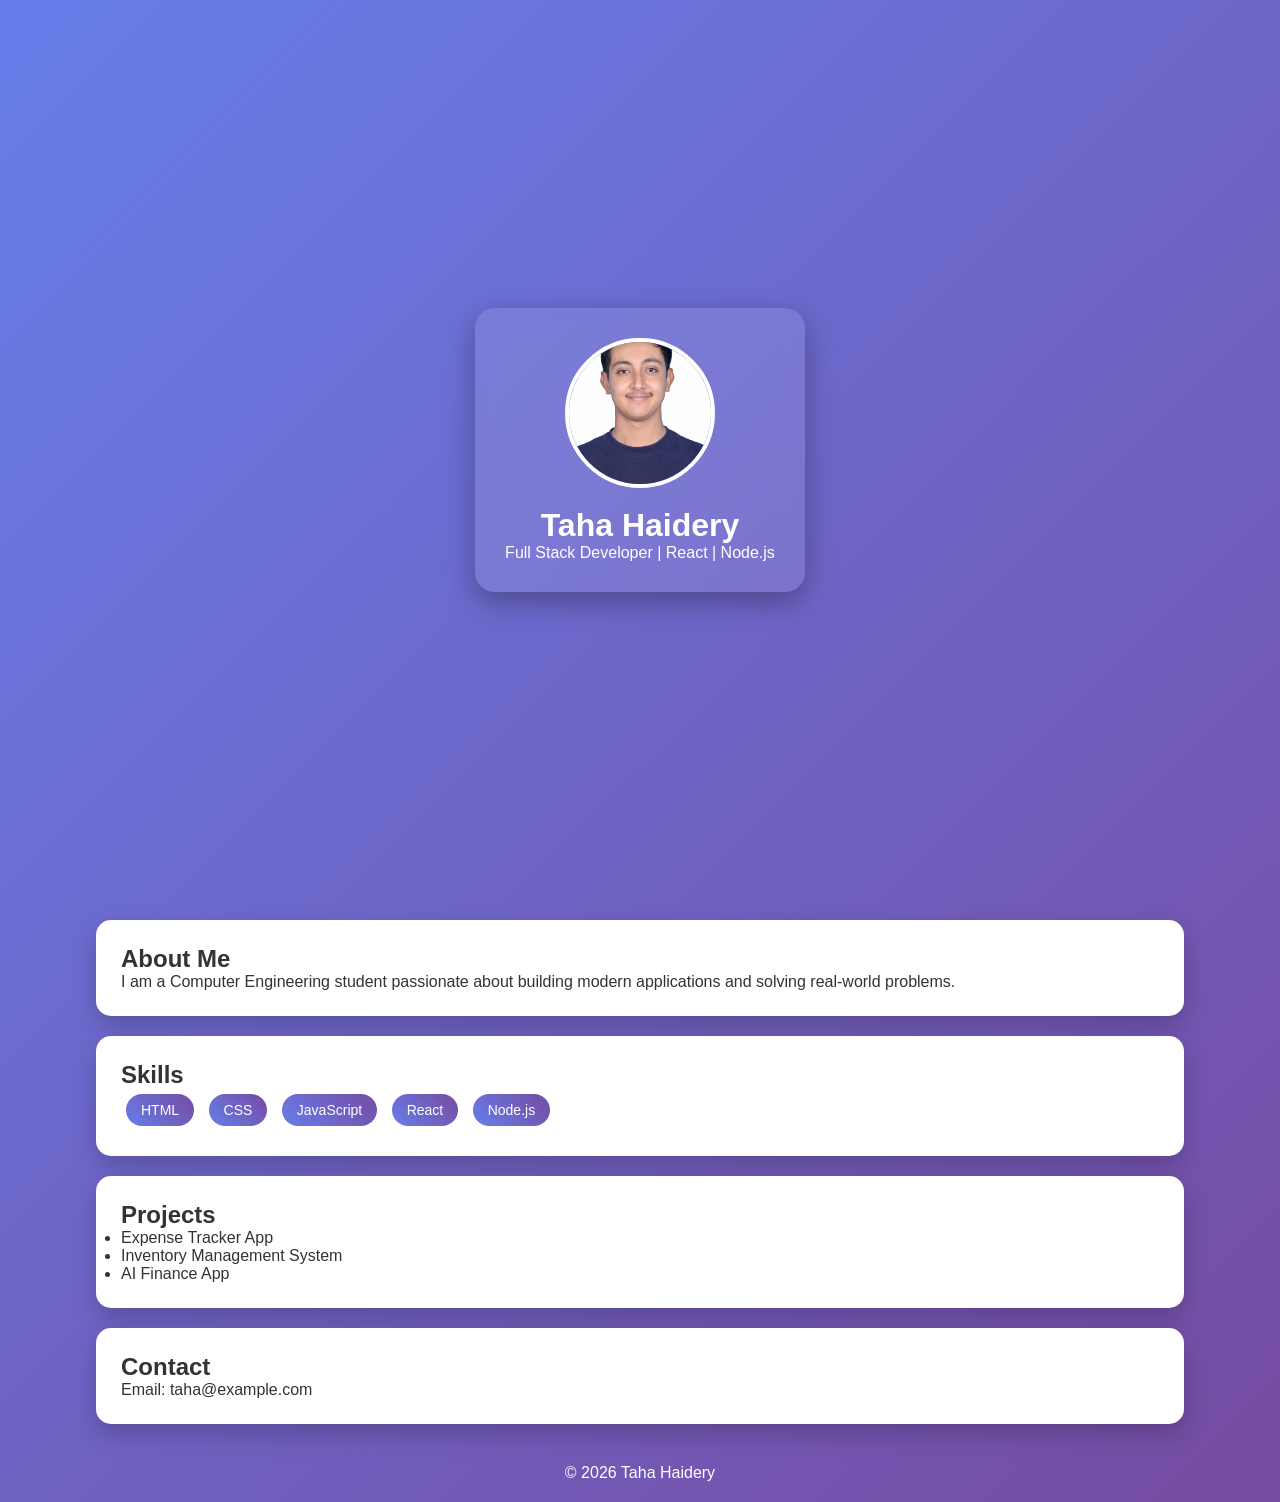
<file: experiment-2-html-css/index.html>
<!DOCTYPE html>
<html lang="en">

<head>
    <meta charset="UTF-8">
    <title>Taha Haidery | Portfolio</title>
    <link rel="stylesheet" href="style.css">
</head>

<body>

    <!-- HERO SECTION -->
    <header class="hero">
        <div class="hero-content">
            <img src="images/photo.jpg" alt="Profile" class="profile-img">
            <h1>Taha Haidery</h1>
            <p>Full Stack Developer | React | Node.js</p>
        </div>
    </header>

    <!-- ABOUT -->
    <section class="container card">
        <h2>About Me</h2>
        <p>I am a Computer Engineering student passionate about building modern applications and solving real-world
            problems.</p>
    </section>

    <!-- SKILLS -->
    <section class="container card">
        <h2>Skills</h2>
        <div class="skills">
            <span>HTML</span>
            <span>CSS</span>
            <span>JavaScript</span>
            <span>React</span>
            <span>Node.js</span>
        </div>
    </section>

    <!-- PROJECTS -->
    <section class="container card">
        <h2>Projects</h2>
        <ul>
            <li>Expense Tracker App</li>
            <li>Inventory Management System</li>
            <li>AI Finance App</li>
        </ul>
    </section>

    <!-- CONTACT -->
    <section class="container card">
        <h2>Contact</h2>
        <p>Email: taha@example.com</p>
    </section>

    <footer>
        <p>© 2026 Taha Haidery</p>
    </footer>

</body>

</html>
</file>
<file: experiment-2-html-css/style.css>
* {
  margin: 0;
  padding: 0;
  box-sizing: border-box;
  font-family: "Segoe UI", sans-serif;
}

body {
  background: linear-gradient(135deg, #667eea, #764ba2);
  color: #333;
}

/* HERO SECTION */
.hero {
  height: 100vh;
  display: flex;
  justify-content: center;
  align-items: center;
  text-align: center;
  color: white;
}

.hero-content {
  backdrop-filter: blur(10px);
  background: rgba(255, 255, 255, 0.1);
  padding: 30px;
  border-radius: 20px;
  box-shadow: 0 10px 30px rgba(0, 0, 0, 0.3);
}

/* PROFILE IMAGE */
.profile-img {
  width: 150px;
  height: 150px;
  border-radius: 50%;
  border: 4px solid white;
  margin-bottom: 15px;
  object-fit: cover;
}

/* CONTAINER */
.container {
  width: 85%;
  margin: auto;
}

/* CARD DESIGN */
.card {
  background: white;
  margin: 20px auto;
  padding: 25px;
  border-radius: 15px;
  box-shadow: 0 10px 25px rgba(0, 0, 0, 0.2);
  transition: 0.3s;
}

.card:hover {
  transform: translateY(-8px);
}

/* SKILLS */
.skills span {
  display: inline-block;
  background: linear-gradient(45deg, #667eea, #764ba2);
  color: white;
  padding: 8px 15px;
  margin: 5px;
  border-radius: 20px;
  font-size: 14px;
}

/* FOOTER */
footer {
  text-align: center;
  padding: 20px;
  color: white;
}
</file>
